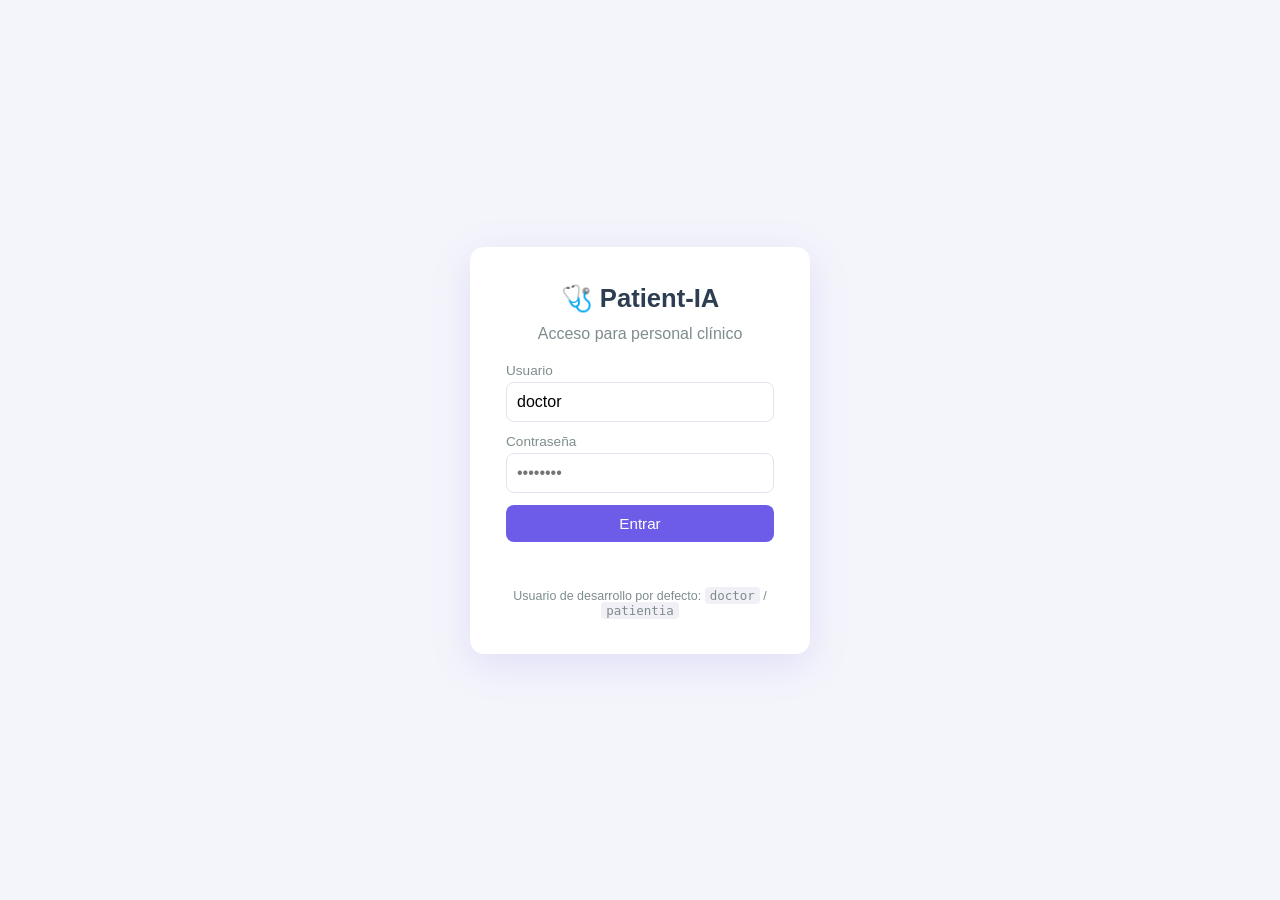
<file: client/index.html>
<!DOCTYPE html>
<html lang="es">
<head>
  <meta charset="UTF-8" />
  <meta name="viewport" content="width=device-width, initial-scale=1.0" />
  <title>Patient-IA — Historial clínico sintético</title>
  <link rel="stylesheet" href="style.css" />
</head>
<body>
  <!-- Login -->
  <div id="login-view" class="login-view">
    <form id="login-form" class="login-card" autocomplete="off">
      <div class="brand">🩺 Patient-IA</div>
      <p class="subtitle">Acceso para personal clínico</p>
      <label>Usuario<input id="username" type="text" value="doctor" required /></label>
      <label>Contraseña<input id="password" type="password" placeholder="••••••••" required /></label>
      <button type="submit" class="btn-primary">Entrar</button>
      <div id="login-error" class="error"></div>
      <p class="hint">Usuario de desarrollo por defecto: <code>doctor</code> / <code>patientia</code></p>
    </form>
  </div>

  <!-- App -->
  <div id="app-view" class="app-view hidden">
    <header class="topbar">
      <div class="brand-sm">🩺 Patient-IA</div>
      <div class="topbar-right">
        <span id="who" class="who"></span>
        <button id="logout-btn" class="btn-ghost">Salir</button>
      </div>
    </header>

    <main class="layout">
      <!-- Cohorte / informe -->
      <section class="panel">
        <h2>Historial clínico sintético de cohorte</h2>
        <div class="row">
          <input type="file" id="file-input" accept=".csv" />
          <button id="upload-btn" class="btn-secondary">Subir CSV</button>
        </div>
        <div id="dataset-status" class="status muted">Sin dataset cargado.</div>

        <div class="row">
          <label class="inline">Modelo
            <select id="model-type">
              <option value="auto">Auto</option>
              <option value="sdv" selected>SDV</option>
              <option value="ctgan">CTGAN</option>
              <option value="tvae">TVAE</option>
            </select>
          </label>
          <label class="inline">Nº pacientes
            <input id="num-samples" type="number" value="50" min="1" max="1000" />
          </label>
          <button id="report-btn" class="btn-primary" disabled>Generar informe</button>
        </div>
        <div id="report-status" class="status"></div>
        <iframe id="report-frame" class="report-frame" title="Informe de cohorte"></iframe>
      </section>

      <!-- Chat -->
      <aside class="chat">
        <h3>Asistente (orquestador)</h3>
        <div id="chat-log" class="chat-log">
          <div class="msg assistant">Hola, soy el asistente médico. Sube un CSV y pídeme un análisis, o genera el historial de cohorte.</div>
        </div>
        <form id="chat-form" class="chat-form">
          <input id="chat-input" type="text" placeholder="Escribe tu pregunta…" autocomplete="off" />
          <button type="submit" class="btn-primary">Enviar</button>
        </form>
      </aside>
    </main>
  </div>

  <script src="script.js"></script>
</body>
</html>
</file>
<file: client/style.css>
:root {
  --bg: #f4f5fb;
  --panel: #ffffff;
  --primary: #6c5ce7;
  --primary-d: #5a4bd1;
  --text: #2c3e50;
  --muted: #7f8c8d;
  --border: #e1e4ee;
}
* { box-sizing: border-box; }
body {
  margin: 0;
  font-family: -apple-system, BlinkMacSystemFont, 'Segoe UI', Roboto, sans-serif;
  background: var(--bg);
  color: var(--text);
}
.hidden { display: none !important; }
button { cursor: pointer; font-size: 0.95rem; }
.btn-primary { background: var(--primary); color: #fff; border: none; padding: 10px 16px; border-radius: 8px; }
.btn-primary:hover { background: var(--primary-d); }
.btn-primary:disabled { background: #b7b1e8; cursor: not-allowed; }
.btn-secondary { background: #eceaf9; color: var(--primary-d); border: 1px solid #d9d5f5; padding: 9px 14px; border-radius: 8px; }
.btn-ghost { background: transparent; border: 1px solid var(--border); padding: 7px 12px; border-radius: 8px; color: var(--text); }
code { background: #f0f0f6; padding: 1px 5px; border-radius: 4px; }

/* Login */
.login-view { min-height: 100vh; display: flex; align-items: center; justify-content: center; }
.login-card { background: var(--panel); padding: 36px; border-radius: 14px; box-shadow: 0 10px 40px rgba(108,92,231,0.15); width: 340px; display: flex; flex-direction: column; gap: 12px; }
.brand { font-size: 1.6rem; font-weight: 700; text-align: center; }
.subtitle { text-align: center; color: var(--muted); margin: 0 0 8px; }
.login-card label { display: flex; flex-direction: column; gap: 4px; font-size: 0.85rem; color: var(--muted); }
.login-card input { padding: 10px; border: 1px solid var(--border); border-radius: 8px; font-size: 1rem; }
.hint { font-size: 0.78rem; color: var(--muted); text-align: center; margin: 4px 0 0; }
.error { color: #e74c3c; font-size: 0.85rem; min-height: 18px; text-align: center; }

/* App */
.topbar { display: flex; justify-content: space-between; align-items: center; background: var(--panel); padding: 12px 22px; border-bottom: 1px solid var(--border); }
.brand-sm { font-weight: 700; font-size: 1.15rem; }
.topbar-right { display: flex; align-items: center; gap: 12px; }
.who { color: var(--muted); font-size: 0.9rem; }
.layout { display: grid; grid-template-columns: 1fr 360px; gap: 18px; padding: 18px; align-items: start; }
.panel, .chat { background: var(--panel); border-radius: 12px; padding: 18px; box-shadow: 0 2px 10px rgba(0,0,0,0.05); }
.panel h2 { margin-top: 4px; }
.row { display: flex; gap: 10px; align-items: center; flex-wrap: wrap; margin: 12px 0; }
.inline { display: flex; align-items: center; gap: 6px; font-size: 0.9rem; color: var(--muted); }
.inline select, .inline input { padding: 7px; border: 1px solid var(--border); border-radius: 6px; }
.status { font-size: 0.88rem; margin: 6px 0; min-height: 20px; }
.muted { color: var(--muted); }
.report-frame { width: 100%; height: 620px; border: 1px solid var(--border); border-radius: 8px; margin-top: 10px; background: #fff; }

/* Chat */
.chat { display: flex; flex-direction: column; height: 700px; }
.chat h3 { margin-top: 4px; }
.chat-log { flex: 1; overflow-y: auto; display: flex; flex-direction: column; gap: 10px; padding: 6px; }
.msg { padding: 10px 12px; border-radius: 10px; font-size: 0.9rem; line-height: 1.4; white-space: pre-wrap; }
.msg.assistant { background: #f0eefe; align-self: flex-start; }
.msg.user { background: var(--primary); color: #fff; align-self: flex-end; }
.chat-form { display: flex; gap: 8px; margin-top: 10px; }
.chat-input, #chat-input { flex: 1; padding: 10px; border: 1px solid var(--border); border-radius: 8px; }
@media (max-width: 900px) { .layout { grid-template-columns: 1fr; } .chat { height: 480px; } }
</file>
